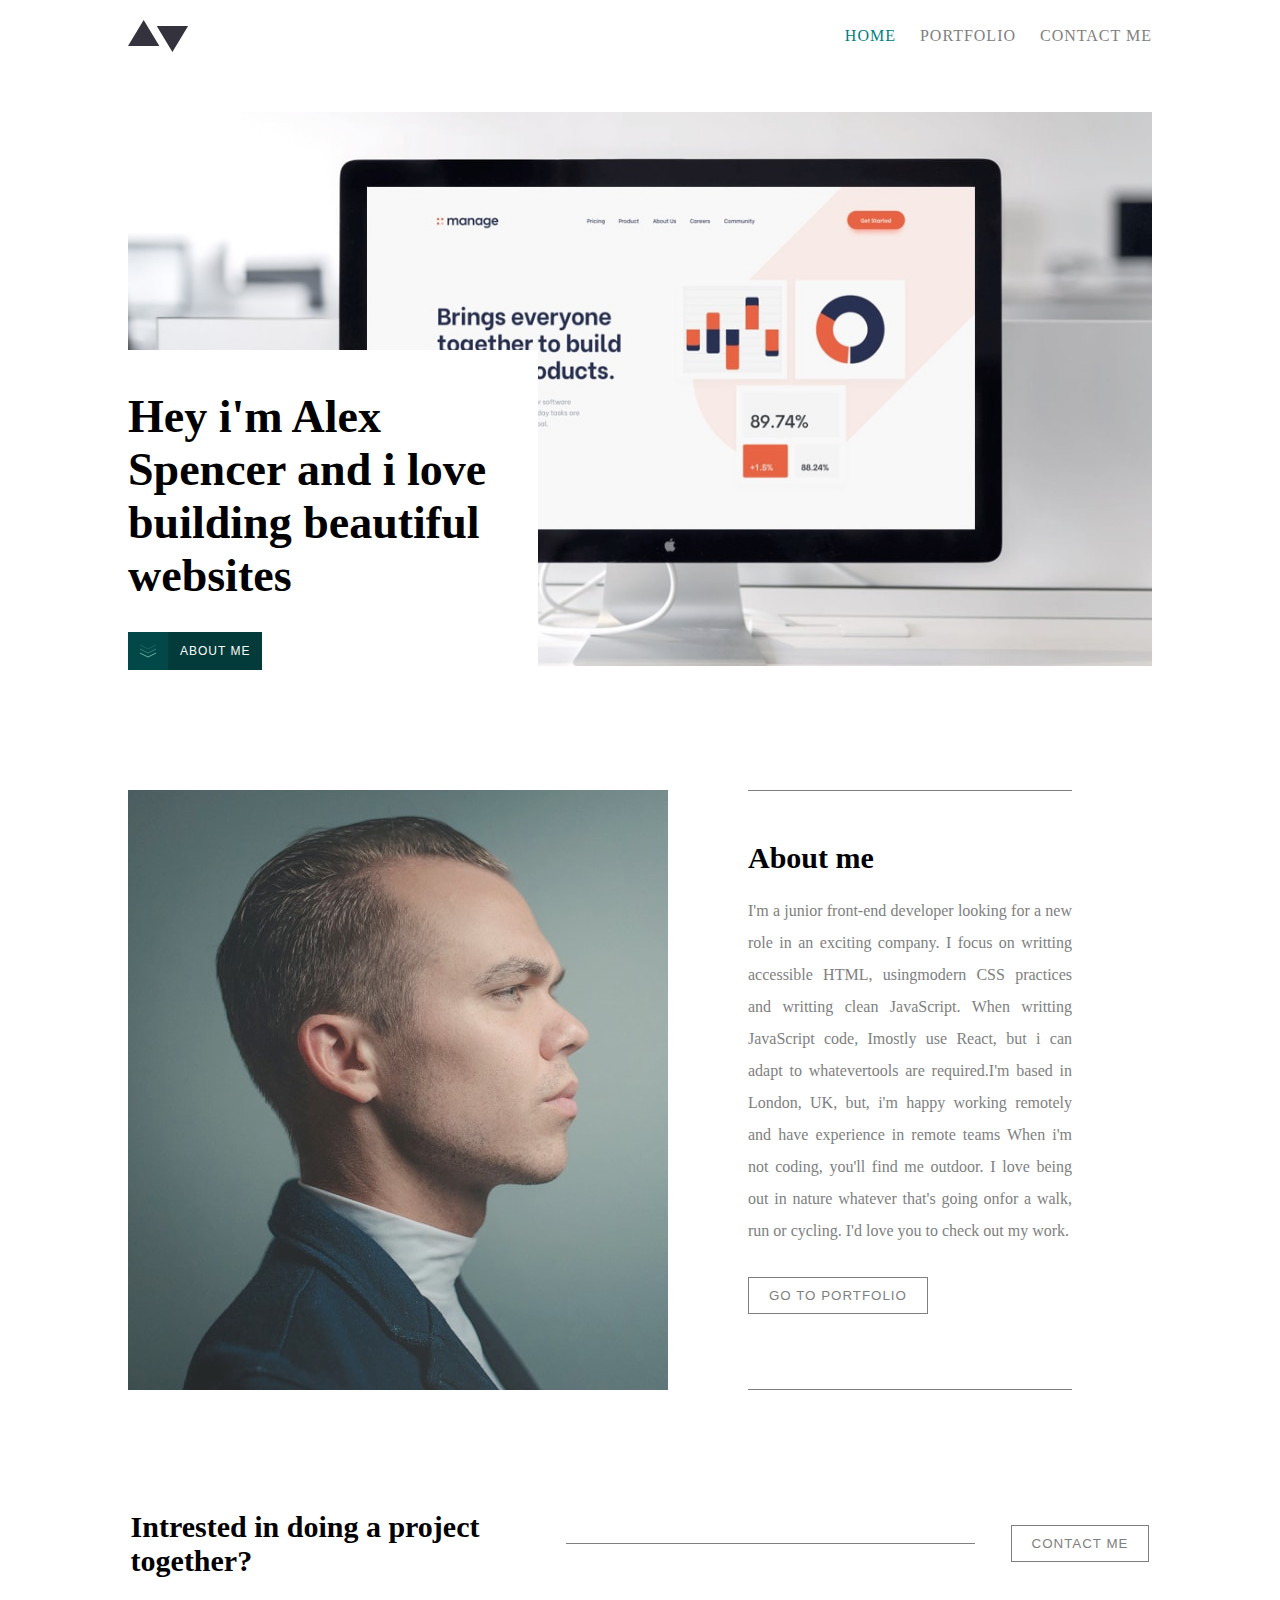
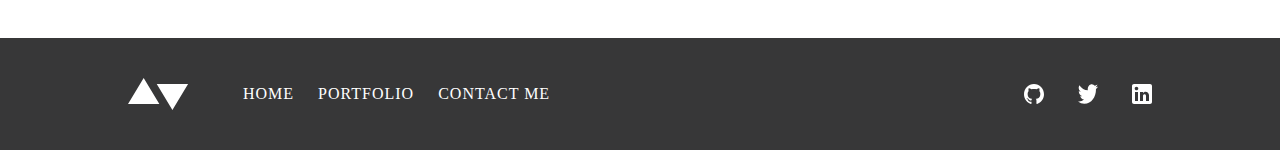
<file: index.html>
<!DOCTYPE html>
<html lang="en">
  <head>
    <meta charset="UTF-8" />
    <meta name="viewport" content="width=device-width, initial-scale=1.0" />
    <title>Developer portfolio</title>
    <link rel="stylesheet" href="./style.css" />
  </head>
  <body>
    <main>
      <header>
        <img src="./images/logo.svg" alt="icons/logo" />
        <nav>
          <a class="nav-item active" href="./index.html">Home</a>
          <a class="nav-item" href="./portfolio.html">Portfolio</a>
          <a class="nav-item" href="./contact.html">Contact me</a>

          <img
            src="./icons/hamburger.svg"
            alt="hamburger"
            class="hamburger-icon"
          />
        </nav>
      </header>
      <section>
        <div class="hero-content">
          <div>
            <img
              src="./images/homepage/desktop/image-homepage-hero.jpg"
              alt="hero-image"
              width="100%"
            />
          </div>
          <div class="hero-content-wrapper">
            <h1 class="hero-title">
              Hey i'm Alex Spencer and i love building beautiful websites
            </h1>

            <button class="hero-button">
              <img src="./icons/down-arrows.svg" alt="" />
              <span class="hero-button-text">About me</span>
            </button>
          </div>
        </div>
      </section>

      <section class="about-section">
        <img
          src="./images/homepage/desktop/image-homepage-profile.jpg"
          alt=""
        />
        <div class="about-content">
          <h2 class="about-title">About me</h2>
          <p class="about-description">
            I'm a junior front-end developer looking for a new role in an
            exciting company. I focus on writting accessible HTML, usingmodern
            CSS practices and writting clean JavaScript. When writting
            JavaScript code, Imostly use React, but i can adapt to whatevertools
            are required.I'm based in London, UK, but, i'm happy working
            remotely and have experience in remote teams When i'm not coding,
            you'll find me outdoor. I love being out in nature whatever that's
            going onfor a walk, run or cycling. I'd love you to check out my
            work.
          </p>
          <button class="about-button btn">Go to portfolio</button>
        </div>
      </section>

      <section class="cta-section">
        <h2 class="cta-title">Intrested in doing a project together?</h2>
        <div class="border"></div>
        <button class="cta-button btn">Contact me</button>
      </section>
    </main>
    <footer>
      <div class="footer-content">
        <div class="footer-items">
          <img src="./images/logo-white.svg" alt="footer-logo" />
          <nav class="footer-nav-item">
            <a class="nav-item" href="#">Home</a>
            <a class="nav-item" href="#">Portfolio</a>
            <a class="nav-item" href="#">Contact me</a>
          </nav>
        </div>

        <div class="social-icons-wrapper">
          <img
            class="footer-icon"
            src="./icons/github-white.svg"
            alt="github-white"
          />
          <img
            class="footer-icon"
            src="./icons/twitter-white.svg"
            alt="twitter-white"
          />
          <img
            class="footer-icon"
            src="./icons/linkedin-white.svg"
            alt="linkedin-white"
          />
        </div>
      </div>
    </footer>
  </body>
</html>
</file>
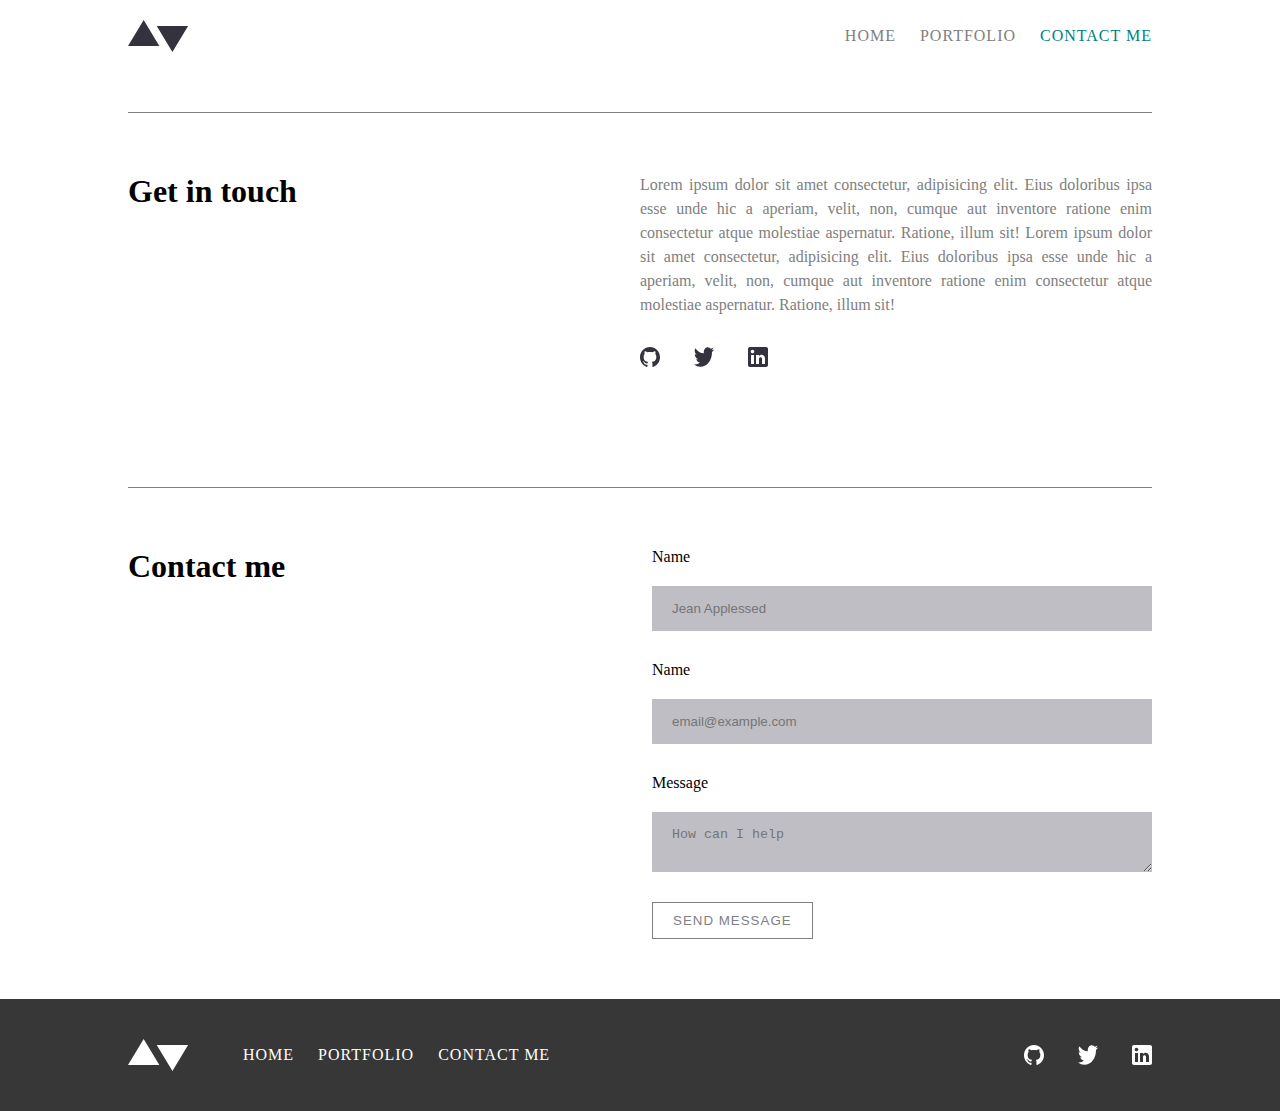
<file: contact.html>
<!DOCTYPE html>
<html lang="en">
<head>
    <meta charset="UTF-8">
    <meta name="viewport" content="width=device-width, initial-scale=1.0">
    <link rel="stylesheet" href="./style.css">
    <title>Contact me</title>
</head>
<body>
    <main>
        <header>
          <img src="./images/logo.svg" alt="icons/logo" />
          <nav>
            <a class="nav-item" href="./index.html">Home</a>
            <a class="nav-item" href="./portfolio.html">Portfolio</a>
            <a class="nav-item active" href="./contact.html">Contact me</a>
          </nav>
        </header>

        <section class="contact-section">
            <h1 class="contact-first-title">Get in touch</h1>
            <div class="contact-description-wrapper">
                <p class="contact-description">Lorem ipsum dolor sit amet consectetur, adipisicing elit. Eius doloribus ipsa esse unde hic a aperiam, velit, non, cumque aut inventore ratione enim consectetur atque molestiae aspernatur. Ratione, illum sit! Lorem ipsum dolor sit amet consectetur, adipisicing elit. Eius doloribus ipsa esse unde hic a aperiam, velit, non, cumque aut inventore ratione enim consectetur atque molestiae aspernatur. Ratione, illum sit!</p>
                <div class="social-icons-wrapper">
                    <img class="footer-icon" src="./icons/github.svg" alt="github-white" />
                    <img class="footer-icon" src="./icons/twitter.svg" alt="twitter-white" />
                    <img class="footer-icon" src="./icons/linkedin.svg" alt="linkedin-white" />
                  </div>
            </div>
        </section>
        <section class="contact-section">
            <h1>Contact me</h1>

            <form action="#">
                <label for="name">Name</label>
                <input type="text" id="name" placeholder="Jean Applessed">

                <label for="email">Name</label>
                <input type="email" id="email" placeholder="email@example.com">

                <label for="message">Message</label>
                <textarea id="message" placeholder="How can I help"></textarea>

                <button class="btn" >Send Message</button>
            </form>
        </section>
      </main>

</body>
<footer>
    <div class="footer-content">

      <div class="footer-items">
        <img src="./images/logo-white.svg" alt="footer-logo" />
        <nav>
          <a class="nav-item"  href="#">Home</a>
          <a class="nav-item"  href="#">Portfolio</a>
          <a class="nav-item"  href="#">Contact me</a>
        </nav>
      </div>
      <div class="social-icons-wrapper">
        <img class="footer-icon" src="./icons/github-white.svg" alt="github-white"  />
        <img class="footer-icon" src="./icons/twitter-white.svg" alt="twitter-white" />
        <img class="footer-icon" src="./icons/linkedin-white.svg" alt="linkedin-white" />
      </div>
    </div>
  </footer>
</html>
</file>
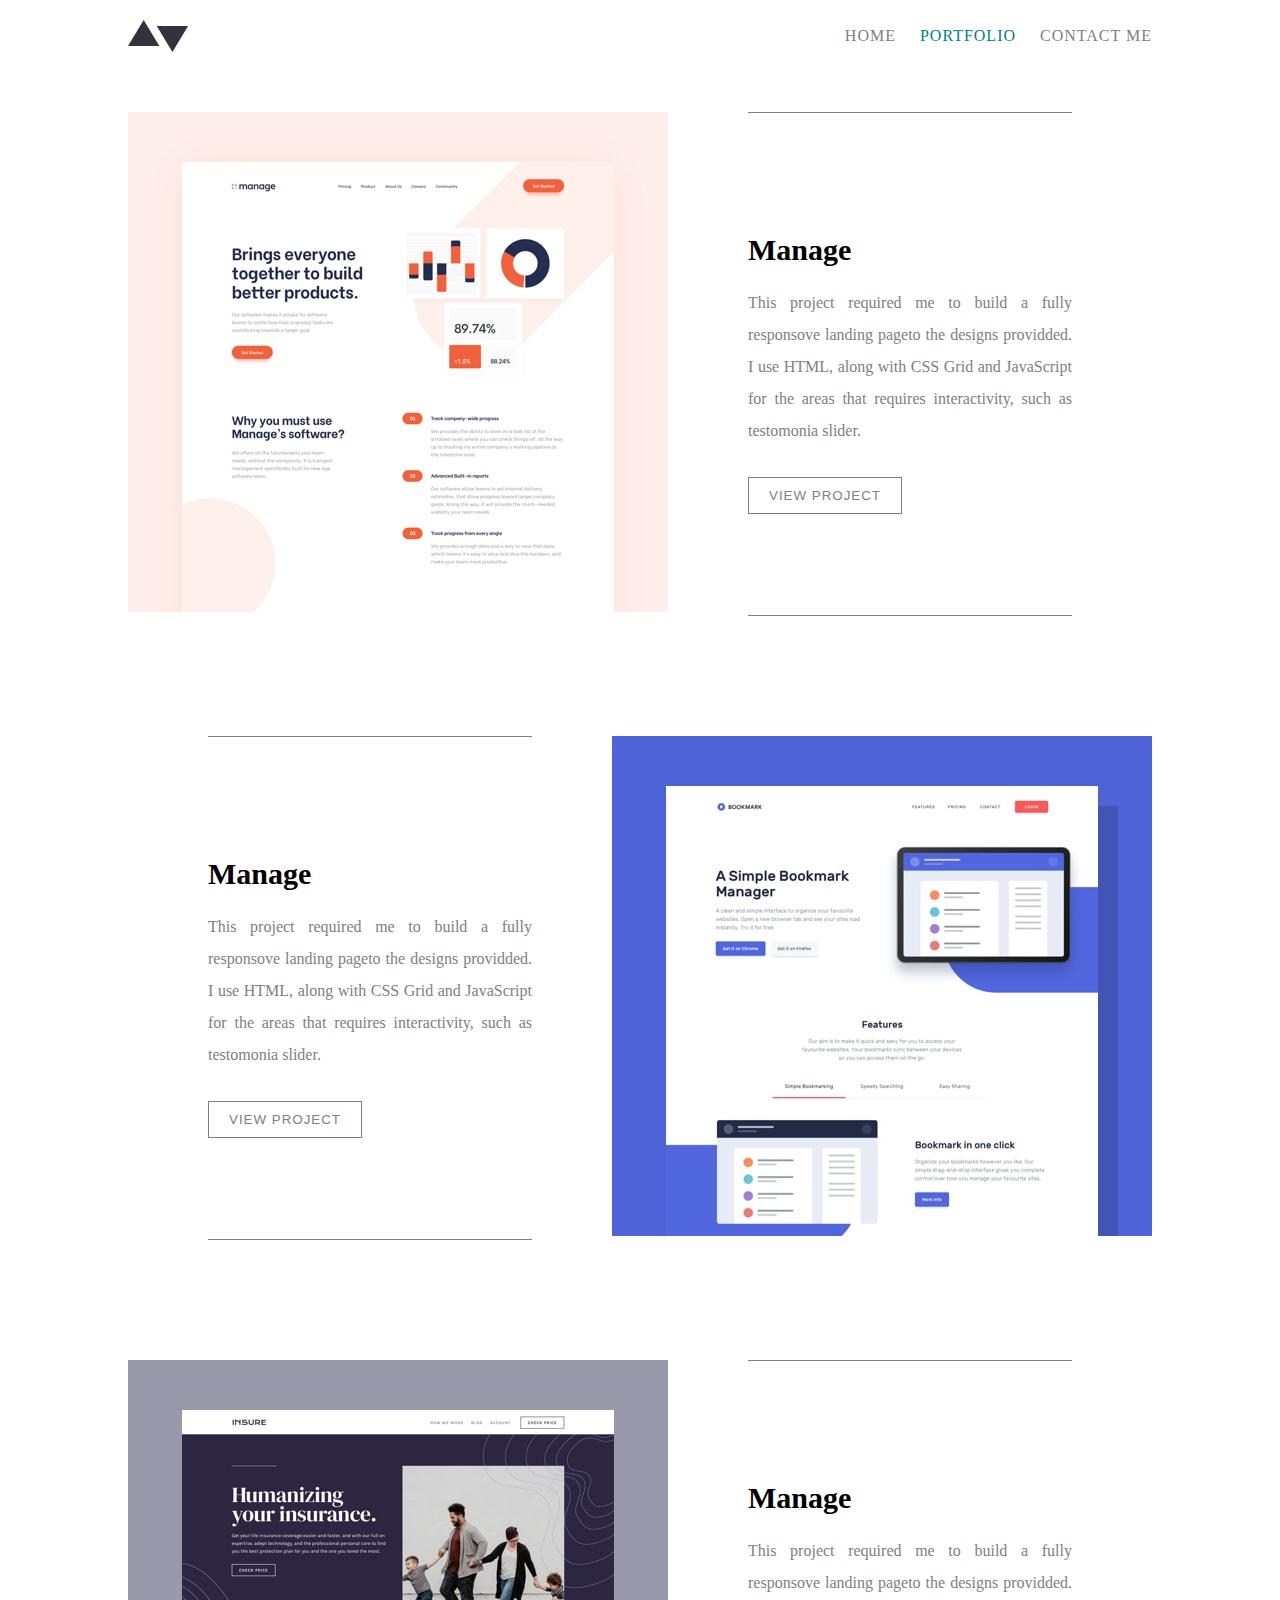
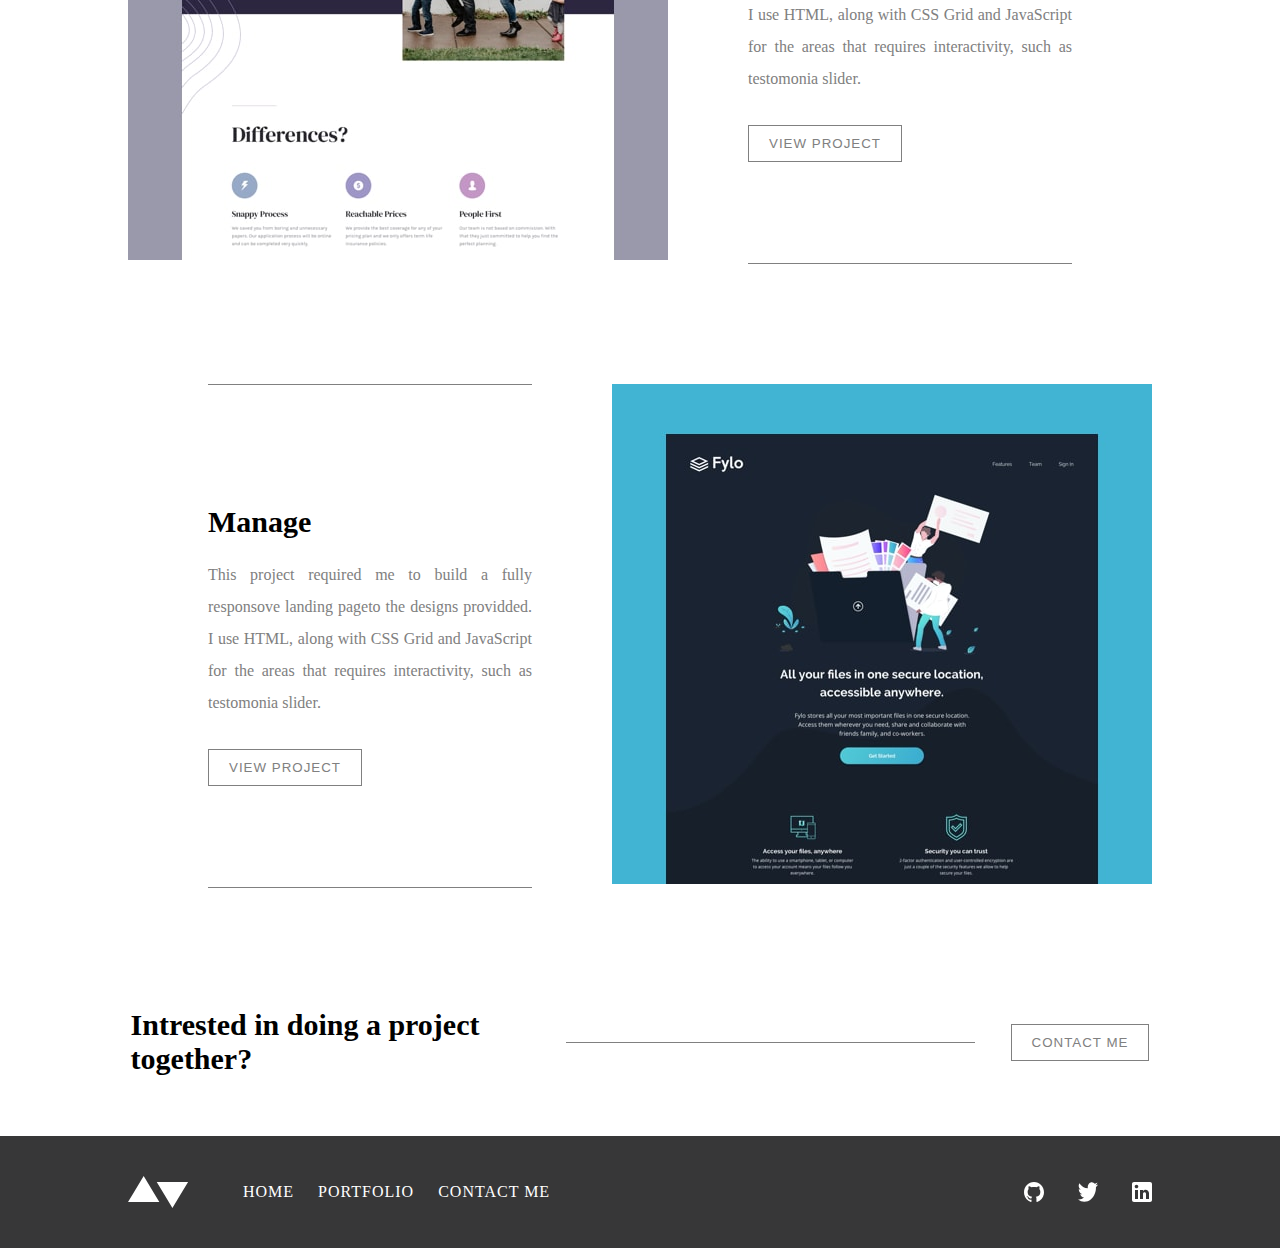
<file: portfolio.html>
<!DOCTYPE html>
<html lang="en">
  <head>
    <meta charset="UTF-8" />
    <meta name="viewport" content="width=device-width, initial-scale=1.0" />
    <title>Developer portfolio</title>
    <link rel="stylesheet" href="/style.css">
  </head>
  <body>
    <main>
      <header>
        <img src="./images/logo.svg" alt="icons/logo" />
        <nav>
          <a class="nav-item" href="./index.html">Home</a>
          <a class="nav-item active" href="./portfolio.html">Portfolio</a>
          <a class="nav-item" href="./contact.html">Contact me</a>
        </nav>
      </header>

      <section class="project-setion">
        <div>
          <img src="./images/portfolio/desktop/image-portfolio-manage.jpg" alt="image-portfolio-manage.jpg">
        </div>
        <div class="project-content">
          <h2 class="project-title">Manage</h2>
          <p class="about-description">This project required me to build a fully responsove landing pageto the designs providded. I use HTML, along with CSS Grid and JavaScript for the areas that requires interactivity, such as testomonia slider.</p>

          <button class="btn">View project</button>
        </div>
    
      </section>
      <section class="project-setion">
        <div class="project-content">
          <h2 class="project-title">Manage</h2>
          <p class="about-description">This project required me to build a fully responsove landing pageto the designs providded. I use HTML, along with CSS Grid and JavaScript for the areas that requires interactivity, such as testomonia slider.</p>
          
          <button class="btn">View project</button>
        </div>
        <div>
          <img src="./images/portfolio/desktop/image-portfolio-bookmark.jpg" alt="image-portfolio-manage.jpg">
        </div>
    
      </section>
      <section class="project-setion">
        <div>
          <img src="./images/portfolio/desktop/image-portfolio-insure.jpg" alt="image-portfolio-manage.jpg">
        </div>
        <div class="project-content">
          <h2 class="project-title">Manage</h2>
          <p class="about-description">This project required me to build a fully responsove landing pageto the designs providded. I use HTML, along with CSS Grid and JavaScript for the areas that requires interactivity, such as testomonia slider.</p>
          
          <button class="btn">View project</button>
        </div>
      </section>

      <section class="project-setion">
        <div class="project-content">
          <h2 class="project-title">Manage</h2>
          <p class="about-description">This project required me to build a fully responsove landing pageto the designs providded. I use HTML, along with CSS Grid and JavaScript for the areas that requires interactivity, such as testomonia slider.</p>
          
          <button class="btn">View project</button>
        </div>
        <div>
          <img src="./images/portfolio/desktop/image-portfolio-fylo.jpg" alt="image-portfolio-manage.jpg">
        </div>
      </section>

      <section class="cta-section">
        <h2 class="cta-title">Intrested in doing a project together?</h2>
        <div class="border"></div>
        <button class="cta-button btn">Contact me</button>
      </section>
    </main>
  </body>
  <footer>
    <div class="footer-content">

      <div class="footer-items">
        <img src="./images/logo-white.svg" alt="footer-logo" />
        <nav>
          <a class="nav-item"  href="#">Home</a>
          <a class="nav-item"  href="#">Portfolio</a>
          <a class="nav-item"  href="#">Contact me</a>
        </nav>
      </div>

      <div class="social-icons-wrapper">
        <img class="footer-icon" src="./icons/github-white.svg" alt="github-white" />
        <img class="footer-icon" src="./icons/twitter-white.svg" alt="twitter-white" />
        <img class="footer-icon" src="./icons/linkedin-white.svg" alt="linkedin-white" />
      </div>
    </div>
  </footer>
</html>
</file>
<file: style.css>
* {
    margin: 0;
    padding: 0;
    box-sizing: border-box;
}

main {
    max-width: 1024px;
    margin: auto;
}

header {
    display: flex;
    justify-content: space-between;
    align-items: center;
    padding-top: 20px;
}

section {
    padding: 60px 0;
}

.nav-item {
    margin-left: 20px;
    text-transform: uppercase;

    text-decoration: none;
    color: gray;
    letter-spacing: 1px;
    font-size: 16px;
}

.active {
    color: teal;
}

/* Hero setion */

.hero-content {
    position: relative;
}

.hero-content-wrapper {
    background-color: white;
    padding: 40px 40px 0 0;
    width: 40%;

    position: absolute;
    bottom: 0;
}

.hero-title {
    font-size: 46px;
    margin-bottom: 30px;
}

.hero-button {
    background-color: rgb(3, 58, 58);

    border: none;
    color:  white;
    text-transform: uppercase;
    font-size: 12px;
    letter-spacing: 1px;

    display: flex;
    align-items: end;
}

.hero-button img {
    padding: 12px;
    background-color: rgb(3, 72, 72);
    
}

.hero-button-text {
    padding: 12px;
    background-color: rgb(3, 58, 58);
}

/* About section */

.about-section {
    display: flex;
}

.about-content, .project-content {
    margin: 0 80px;
    padding: 50px 0;
    border-top: 1px solid gray;
    border-bottom: 1px solid gray;
}

.about-title, .project-title {
    font-size: 30px;
    margin-bottom: 20px;
}

.about-description {
    line-height: 2;
    color: gray;
    margin-bottom: 30px;
    text-align: justify;
}

.btn {
    padding: 10px 20px;
    border: 1px solid gray;
    background-color: transparent;

    color: gray;
    text-transform: uppercase;
    letter-spacing: 1px;
}

/* Callto action (CTA) section */

.cta-section {
    display: flex;
    align-items: center;
    justify-content: space-around;

    gap: 30px
}

.cta-title {
    font-size: 30px;
    max-width: 400px;
}

.border {
    height: 1px;
    width: 40%;
    background-color: gray;
}


/* Footer section */

footer {
    background-color: rgb(55, 55, 56);
    padding: 40px 0;
}

.footer-content {
    max-width: 1024px;
    display: flex;
    justify-content: space-between;
    align-items: center;

    margin: auto;
}

.footer-items {
    display: flex;
    align-items: center;
    gap: 34px
}

footer .nav-item {
    color: white
}

.social-icons-wrapper {
    display: flex;
    gap: 34px
}

.footer-icon {
    width: 20px;
    height: 20px;
}

/* PORTFOLIO PAGE*/

.project-setion {
    display: flex;
}

.project-content {
    padding-top: 120px;
}

/* CONTACT ME PAGE */

.contact-section {
    border-top: 1px solid gray;
    margin-top: 60px;

    display: flex;
    justify-content: space-between;
}

.contact-first-title-wrapper, .contact-description-wrapper {
    width: 50%;
}

.contact-description {
    line-height: 1.5;
    color: gray;
    margin-bottom: 30px;
    text-align: justify;
}


input, textarea {
    display: block;
    width: 500px;
    padding: 15px 20px;
    margin-top: 20px;

    background-color: rgb(191, 190, 196);
    color: gray;
    outline: none;
    border: none;
    margin-bottom: 30px;
}

.hamburger-icon {
    display: none;
}

/* Tables Responsive Design */

 @media screen and (max-width : 1080px) {
    .nav-item {
        font-size: 12px;
    }

    main {
        max-width: 600px;
    }

    header {
        padding: 40px 0;
    }

    .hero-title {
        font-size: 20px;
    }

    .about-section img {
        width: 300px;
        height: 500px;
        object-fit: cover;
    }

    .about-title {
        font-size: 20px;
    }

    .about-description {
    line-height: 1.5;
    font-size: 14px;
    color: gray;
    margin-bottom: 0;
    text-align: justify;
    }

    .about-content, .project-content {
    margin: 0 25px;
    padding: 20px 0;
    border-top: 1px solid gray;
    border-bottom: 1px solid gray;
}

.cta-title {
    font-size: 20px;
    max-width: 300px;
}

.border {
    width: 130px;
}

.btn {
    padding: 10px;
    font-size: 12px;
} 

footer {
    padding: 40px 25px;
}

.footer-content {
    max-width: 600px;
}

}


/* Mobile Responsive Design  */

@media screen and (max-width : 614px) {

main, .footer-content {
        max-width: 500px;
    }

header .nav-item {
    display: none;
 }

.hamburger-icon {
    display: inline-block;
    margin-right: 20px;
}

.hero-content-wrapper {
    position: static;
     width: 100%;
}

.hero-title {
    font-size: 50px;
}


.hero-button img {
    padding: 20px;
    background-color: rgb(3, 72, 72);
    
}

.hero-button-text {
    padding: 20px;
    background-color: rgb(3, 58, 58);
}

.about-section {
    display: block;
}

.about-section img {
        width: 100%;
    }

    .about-content, .project-content {
    margin-top: 40px;
}

.about-description {
    line-height: 2.5;
}
.cta-section {
    display: block;
    text-align: center;
    margin-top: 0;
}

.cta-title {
    font-size: 30px;
    max-width: 400px;
    margin: 20px auto;
}

.border {
    display: none;
}

.section {
    padding: 40px 0;
}

/* .cta-section {} */

footer-items, .footer-content {
    display: block;
}

footer .nav-item {
    display: block;
    margin: 15px 0;
}

.social-icons-wrapper {
    display: flex;
   justify-content: center;
    gap: 30px;
    margin: 20px 0;
}


.footer-items {
    display: block;
    max-width: 300px;
    margin: auto;

    text-align: center;
}

.footer-nav-item {
    margin: 30px 0;
}
}

@media screen and (max-width : 522px) {
    main, .footer-content {
        max-width: 400px;
        padding: 10px;
    }

    .hero-title {
    font-size: 26px;
}

.hero-button img {
    padding: 12px;
    background-color: rgb(3, 72, 72);
    
}

.hero-button-text {
    padding: 12px;
    background-color: rgb(3, 58, 58);
}


}
</file>
